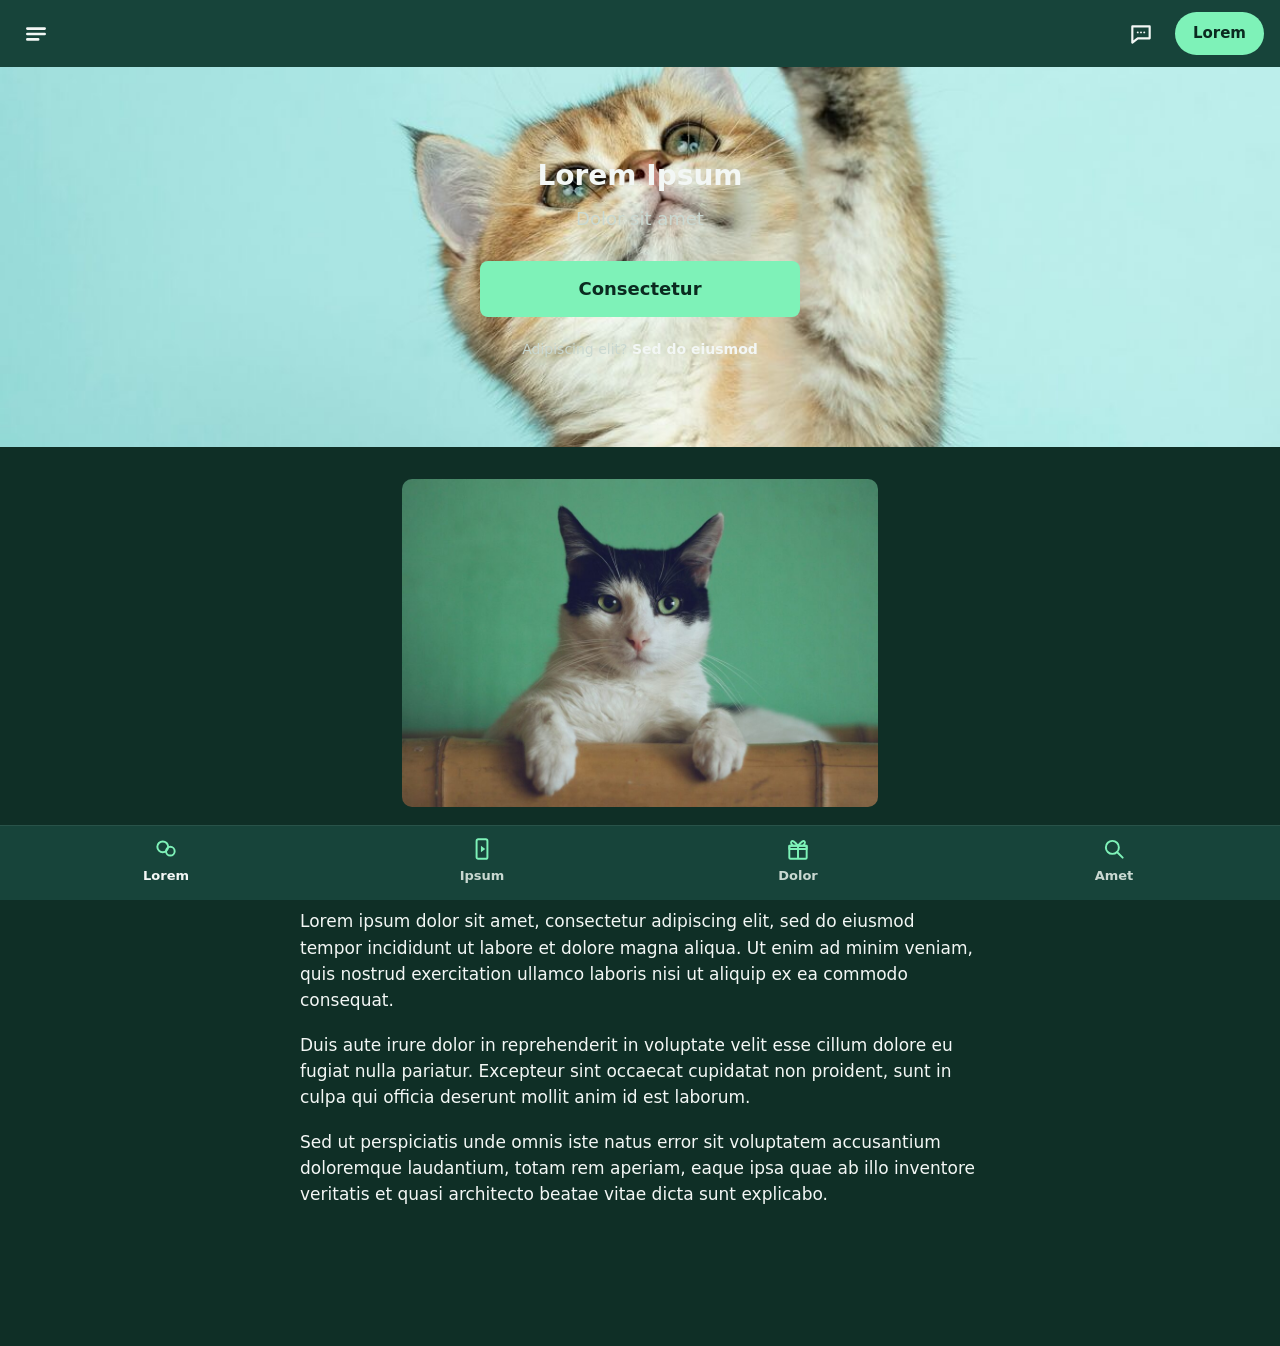
<file: index.html>
<!doctype html>
<html lang="en">
<head>
  <meta charset="utf-8">
  <meta name="viewport" content="width=device-width, initial-scale=1">
  <title>Lorem Ipsum</title>
  <link rel="stylesheet" href="style.css">
</head>
<body>

  <header class="topbar">
    <button class="icon-btn" aria-label="Menu">
      <svg viewBox="0 0 24 24" width="26" height="26" fill="none" stroke="currentColor" stroke-width="2.4" stroke-linecap="round">
        <path d="M4 7h16M4 12h16M4 17h10"/>
      </svg>
    </button>
    <div class="topbar__right">
      <button class="icon-btn" aria-label="Chat">
        <svg viewBox="0 0 24 24" width="26" height="26" fill="none" stroke="currentColor" stroke-width="2" stroke-linejoin="round">
          <path d="M4 5h16v11H9l-5 4z"/>
          <circle cx="9" cy="10.5" r=".9" fill="currentColor" stroke="none"/>
          <circle cx="12" cy="10.5" r=".9" fill="currentColor" stroke="none"/>
          <circle cx="15" cy="10.5" r=".9" fill="currentColor" stroke="none"/>
        </svg>
      </button>
      <a class="btn btn--accent btn--sm" href="#">Lorem</a>
    </div>
  </header>

  <main>
    <section class="hero">
      <!-- LCP candidate: starts at opacity 0, fades to 1 once loaded (see main.js) -->
      <img class="hero__img" src="img/hero.jpg" width="1200" height="1799" alt="" fetchpriority="high">
      <div class="hero__content">
        <h1 class="hero__title">Lorem Ipsum</h1>
        <p class="hero__subtitle">Dolor sit amet</p>
        <a class="btn btn--accent btn--lg" href="#">Consectetur</a>
        <p class="hero__note">Adipiscing elit? <a href="#">Sed do eiusmod</a></p>
      </div>
    </section>

    <section class="content">
      <figure class="card">
        <img class="card__img" src="img/cat.jpg" width="1000" height="688" alt="A black and white cat resting its paws on a wooden ledge">
      </figure>

      <h2 class="content__title">Lorem Ipsum</h2>
      <p>Lorem ipsum dolor sit amet, consectetur adipiscing elit, sed do eiusmod tempor incididunt ut labore et dolore magna aliqua. Ut enim ad minim veniam, quis nostrud exercitation ullamco laboris nisi ut aliquip ex ea commodo consequat.</p>
      <p>Duis aute irure dolor in reprehenderit in voluptate velit esse cillum dolore eu fugiat nulla pariatur. Excepteur sint occaecat cupidatat non proident, sunt in culpa qui officia deserunt mollit anim id est laborum.</p>
      <p>Sed ut perspiciatis unde omnis iste natus error sit voluptatem accusantium doloremque laudantium, totam rem aperiam, eaque ipsa quae ab illo inventore veritatis et quasi architecto beatae vitae dicta sunt explicabo.</p>
    </section>
  </main>

  <nav class="bottomnav">
    <a class="bottomnav__item is-active" href="#">
      <svg viewBox="0 0 24 24" width="26" height="26" fill="none" stroke="currentColor" stroke-width="1.8" stroke-linejoin="round">
        <circle cx="9" cy="10" r="5"/><circle cx="16" cy="14" r="4"/>
      </svg>
      <span>Lorem</span>
    </a>
    <a class="bottomnav__item" href="#">
      <svg viewBox="0 0 24 24" width="26" height="26" fill="none" stroke="currentColor" stroke-width="1.8" stroke-linejoin="round">
        <rect x="7" y="3" width="10" height="18" rx="1.5"/><path d="M11 9l4 3-4 3z" fill="currentColor" stroke="none"/>
      </svg>
      <span>Ipsum</span>
    </a>
    <a class="bottomnav__item" href="#">
      <svg viewBox="0 0 24 24" width="26" height="26" fill="none" stroke="currentColor" stroke-width="1.8" stroke-linejoin="round">
        <rect x="4" y="9" width="16" height="12" rx="1"/><path d="M4 9h16v3H4zM12 9v12M8 9c-2-1-3-3-2-4s3 0 6 4c3-4 5-5 6-4s0 3-2 4"/>
      </svg>
      <span>Dolor</span>
    </a>
    <a class="bottomnav__item" href="#">
      <svg viewBox="0 0 24 24" width="26" height="26" fill="none" stroke="currentColor" stroke-width="1.8" stroke-linecap="round">
        <circle cx="10.5" cy="10.5" r="6"/><path d="M15 15l5 5"/>
      </svg>
      <span>Amet</span>
    </a>
  </nav>

  <script src="main.js"></script>
</body>
</html>
</file>
<file: style.css>
:root {
  --bg: #0f2f26;
  --bg-elev: #17443a;
  --text: #f3f7f5;
  --muted: #c9d8d1;
  --accent: #7ef2b8;
  --accent-text: #0b2a20;
  --radius: 10px;
}

* {
  box-sizing: border-box;
}

html,
body {
  margin: 0;
}

body {
  font-family:
    system-ui,
    -apple-system,
    "Segoe UI",
    Roboto,
    sans-serif;
  background: var(--bg);
  color: var(--text);
  line-height: 1.55;
  padding-bottom: 88px; /* room for the fixed bottom nav */
}

a {
  color: inherit;
  text-decoration: none;
}

/* ---------- Buttons ---------- */
.btn {
  display: inline-flex;
  align-items: center;
  justify-content: center;
  font-weight: 700;
  border-radius: 999px;
  white-space: nowrap;
}
.btn--accent {
  background: var(--accent);
  color: var(--accent-text);
}
.btn--sm {
  padding: 10px 18px;
  font-size: 15px;
}
.btn--lg {
  width: 100%;
  max-width: 320px;
  padding: 14px 24px;
  font-size: 18px;
  border-radius: 8px;
}

.icon-btn {
  display: inline-flex;
  align-items: center;
  justify-content: center;
  width: 40px;
  height: 40px;
  padding: 0;
  border: 0;
  background: none;
  color: var(--text);
  cursor: pointer;
}

/* ---------- Top bar ---------- */
.topbar {
  position: sticky;
  top: 0;
  z-index: 10;
  display: flex;
  align-items: center;
  justify-content: space-between;
  padding: 12px 16px;
  background: var(--bg-elev);
}
.topbar__right {
  display: flex;
  align-items: center;
  gap: 14px;
}

/* ---------- Hero ---------- */
.hero {
  position: relative;
  min-height: 380px;
  display: flex;
  align-items: center;
  justify-content: center;
  overflow: hidden;
  background: #071a14;
  text-align: center;
}

/* LCP image: hidden until loaded, then fades in */
.hero__img {
  position: absolute;
  inset: 0;
  width: 100%;
  height: 100%;
  object-fit: cover;
  object-position: center 40%;
  opacity: 0;
  transition: opacity 2s ease-out;
}
.hero__img.is-visible {
  opacity: 1;
}

.hero__content {
  position: relative;
  width: 100%;
  padding: 48px 24px;
  display: flex;
  flex-direction: column;
  align-items: center;
  gap: 8px;
}
.hero__title {
  margin: 0;
  font-size: 28px;
  font-weight: 800;
}
.hero__subtitle {
  margin: 0 0 20px;
  font-size: 18px;
  color: var(--muted);
}
.hero__note {
  margin: 14px 0 0;
  font-size: 14px;
  color: var(--muted);
}
.hero__note a {
  font-weight: 700;
  color: var(--text);
}

/* ---------- Content ---------- */
.content {
  max-width: 720px;
  margin: 0 auto;
  padding: 32px 20px;
  font-size: 17px;
}
.card {
  width: 70%;
  margin: 0 auto 32px;
  border-radius: var(--radius);
  overflow: hidden;
}
.card__img {
  display: block;
  width: 100%;
  height: auto;
}
.content__title {
  margin: 0 0 20px;
  font-size: 32px;
  font-weight: 800;
  text-align: center;
}
.content p {
  margin: 0 0 18px;
}

/* ---------- Bottom nav ---------- */
.bottomnav {
  position: fixed;
  left: 0;
  right: 0;
  bottom: 0;
  z-index: 10;
  display: grid;
  grid-template-columns: repeat(4, 1fr);
  padding: 10px 8px 14px;
  background: var(--bg-elev);
  border-top: 1px solid rgba(255, 255, 255, 0.08);
}
.bottomnav__item {
  display: flex;
  flex-direction: column;
  align-items: center;
  gap: 4px;
  font-size: 13px;
  font-weight: 700;
  color: var(--muted);
}
.bottomnav__item svg {
  color: var(--accent);
}
.bottomnav__item.is-active {
  color: var(--text);
}
</file>
